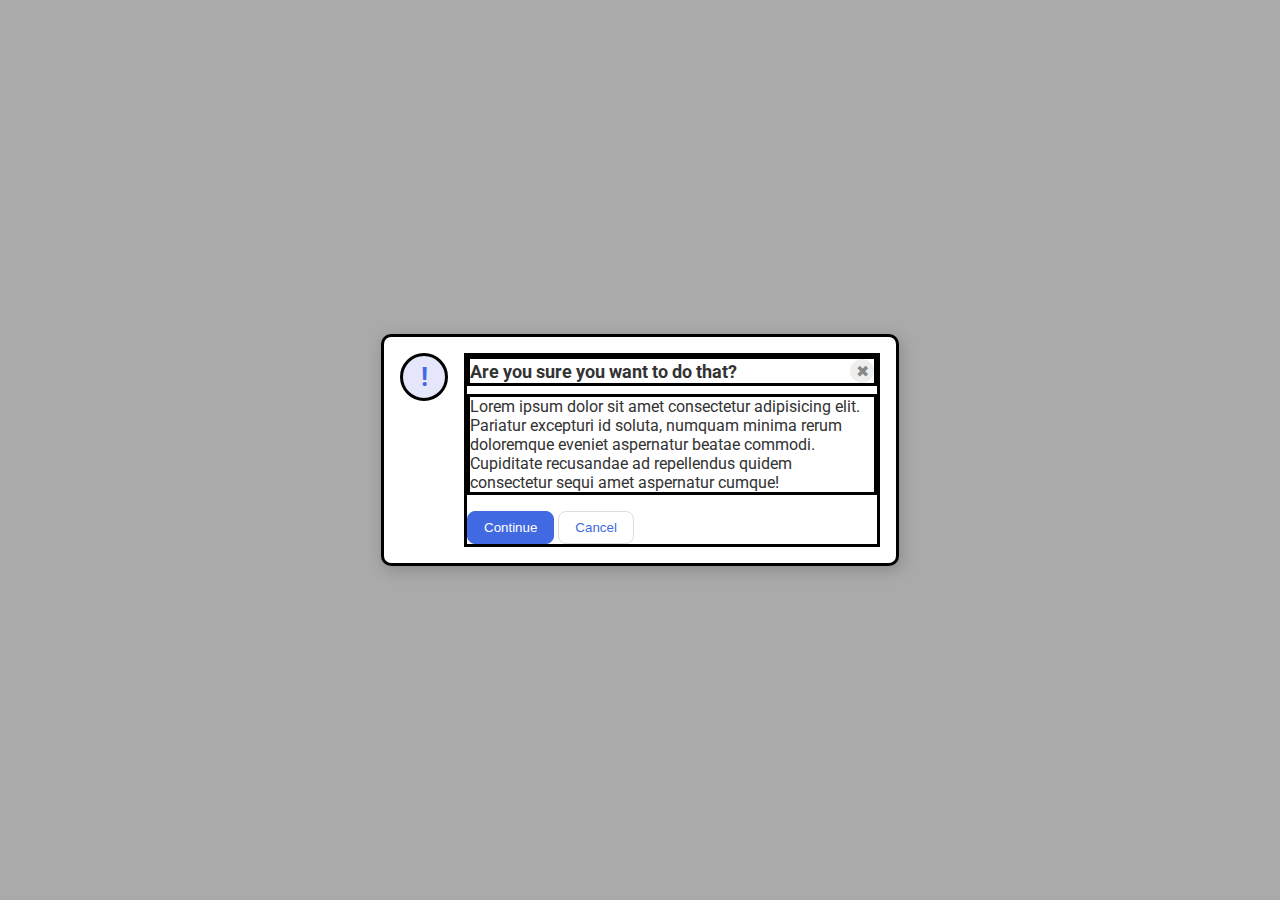
<file: flex/05-flex-modal/index.html>
<!DOCTYPE html>
<html lang="en">
  <head>
    <meta charset="UTF-8">
    <meta http-equiv="X-UA-Compatible" content="IE=edge">
    <meta name="viewport" content="width=device-width, initial-scale=1.0">
    <link rel="stylesheet" href="style.css">
    <title>Modal</title>
  </head>
  <body>
    <div class="modal">
      <div class="icon">!</div>

      <div class="container">
        <div class="header">Are you sure you want to do that?
          <button class="close-button">✖</button>
        </div>
        <div class="text">Lorem ipsum dolor sit amet consectetur adipisicing elit. Pariatur excepturi id soluta, numquam minima rerum doloremque eveniet aspernatur beatae commodi. Cupiditate recusandae ad repellendus quidem consectetur sequi amet aspernatur cumque!</div>
        <button class="continue">Continue</button>
        <button class="cancel">Cancel</button>
      </div>

    </div>
  </body>
</html>
</file>
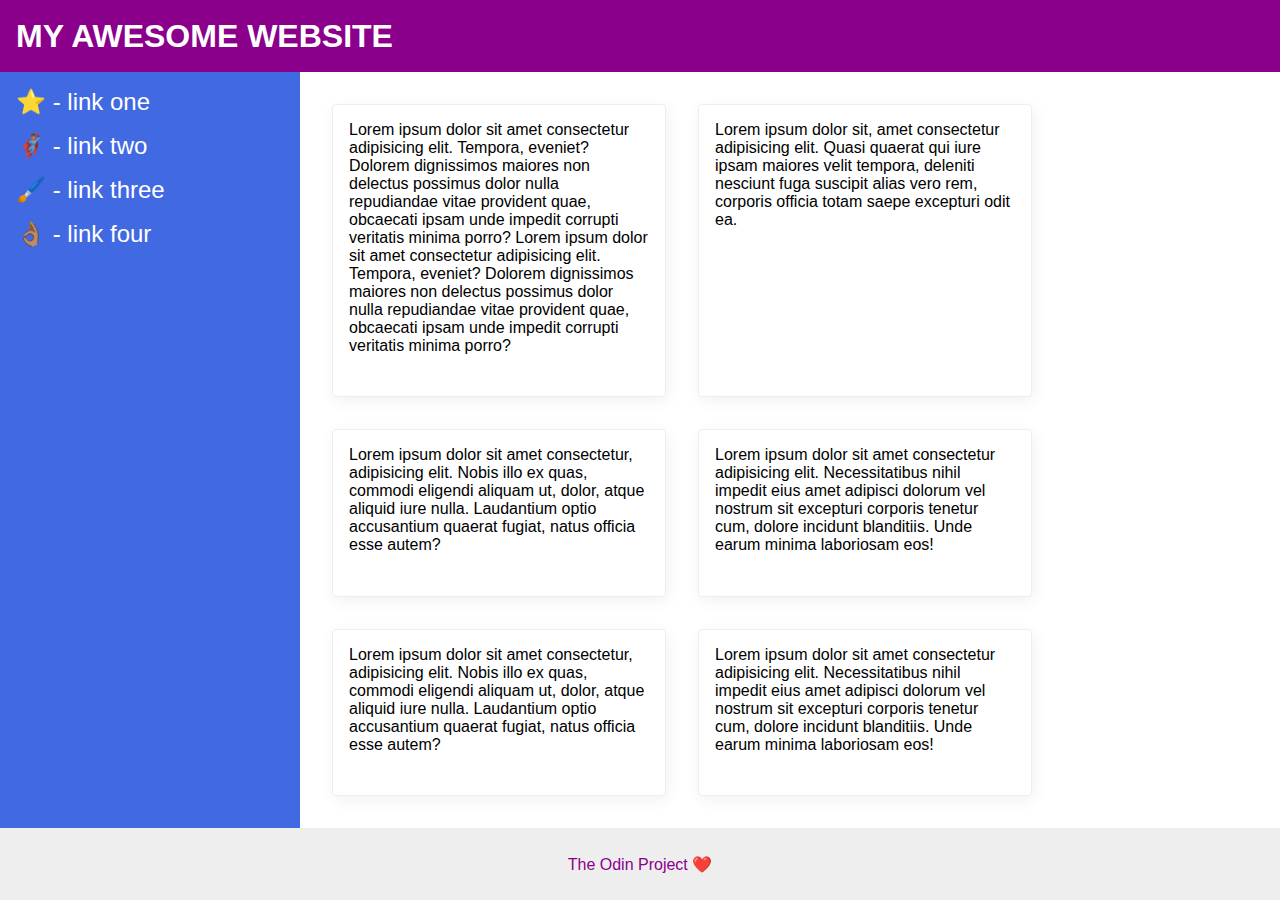
<file: flex/07-flex-layout-2/index.html>
<!DOCTYPE html>
<html lang="en">
  <head>
    <meta charset="UTF-8">
    <meta http-equiv="X-UA-Compatible" content="IE=edge">
    <meta name="viewport" content="width=device-width, initial-scale=1.0">
    <title>The Holy Grail</title>
    <link rel="stylesheet" href="style.css">
  </head>
  <body>
    <div class="header">
      MY AWESOME WEBSITE
    </div>
    
    <div class="container">

      <div class="sidebar">
        <ul>
          <li><a href="#">⭐ - link one</a></li>
          <li><a href="#">🦸🏽‍♂️ - link two</a></li>
          <li><a href="#">🖌️ - link three</a></li>
          <li><a href="#">👌🏽 - link four</a></li>
        </ul>
      </div>
      <div class="card-container">
        <div class="card">Lorem ipsum dolor sit amet consectetur adipisicing elit. Tempora, eveniet? Dolorem dignissimos maiores non delectus possimus dolor nulla repudiandae vitae provident quae, obcaecati ipsam unde impedit corrupti veritatis minima porro? Lorem ipsum dolor sit amet consectetur adipisicing elit. Tempora, eveniet? Dolorem dignissimos maiores non delectus possimus dolor nulla repudiandae vitae provident quae, obcaecati ipsam unde impedit corrupti veritatis minima porro?</div>
      <div class="card">Lorem ipsum dolor sit, amet consectetur adipisicing elit. Quasi quaerat qui iure ipsam maiores velit tempora, deleniti nesciunt fuga suscipit alias vero rem, corporis officia totam saepe excepturi odit ea.</div>
      <div class="card">Lorem ipsum dolor sit amet consectetur, adipisicing elit. Nobis illo ex quas, commodi eligendi aliquam ut, dolor, atque aliquid iure nulla. Laudantium optio accusantium quaerat fugiat, natus officia esse autem?</div>
      <div class="card">Lorem ipsum dolor sit amet consectetur adipisicing elit. Necessitatibus nihil impedit eius amet adipisci dolorum vel nostrum sit excepturi corporis tenetur cum, dolore incidunt blanditiis. Unde earum minima laboriosam eos!</div>
      <div class="card">Lorem ipsum dolor sit amet consectetur, adipisicing elit. Nobis illo ex quas, commodi eligendi aliquam ut, dolor, atque aliquid iure nulla. Laudantium optio accusantium quaerat fugiat, natus officia esse autem?</div>
      <div class="card">Lorem ipsum dolor sit amet consectetur adipisicing elit. Necessitatibus nihil impedit eius amet adipisci dolorum vel nostrum sit excepturi corporis tenetur cum, dolore incidunt blanditiis. Unde earum minima laboriosam eos!</div>
      </div>
    </div>
    
    
    <div class="footer">
      The Odin Project ❤️
    </div>
  </body>
</html>
</file>
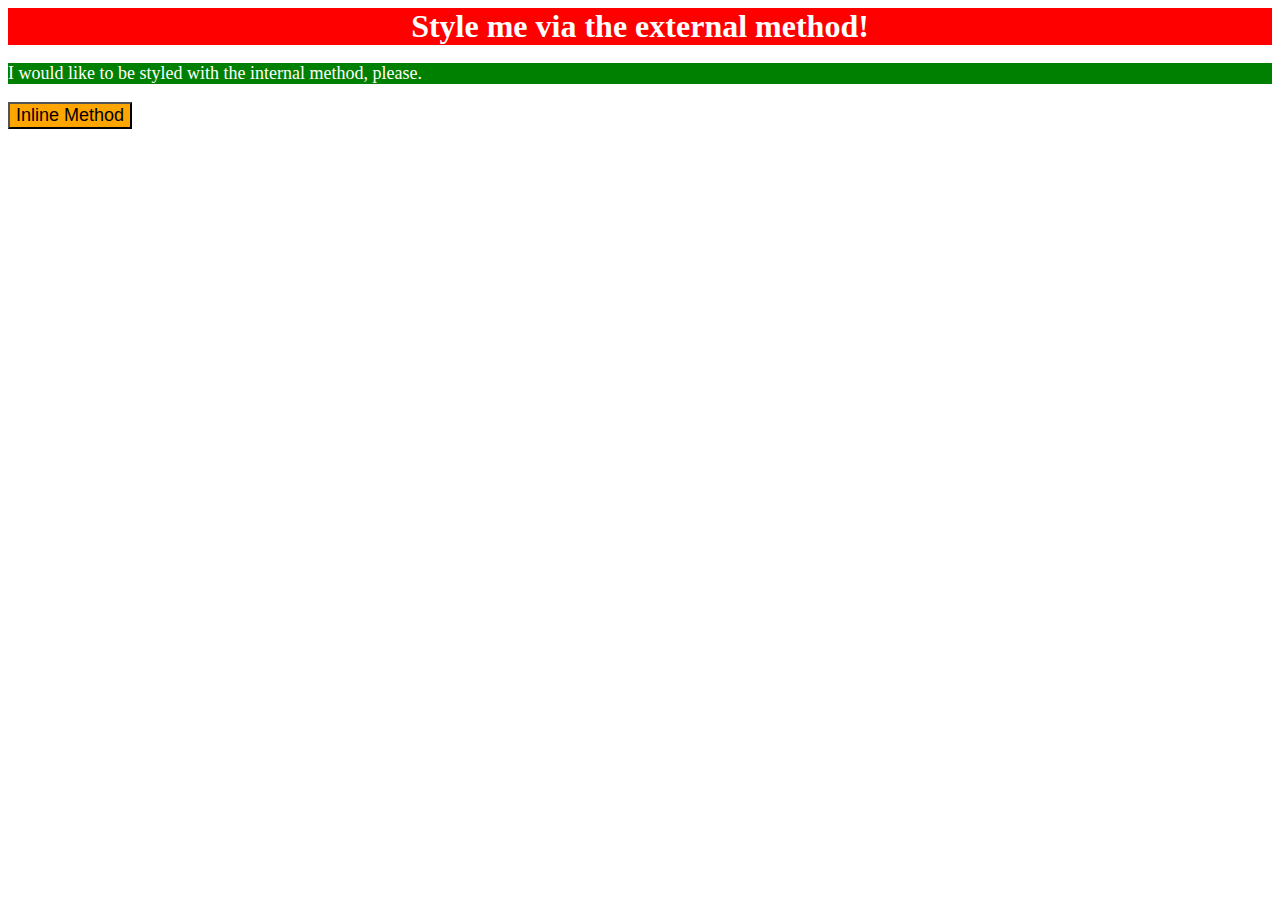
<file: foundations/01-css-methods/index.html>
<!DOCTYPE html>
<html lang="en">
  <head>
    <meta charset="UTF-8">
    <meta http-equiv="X-UA-Compatible" content="IE=edge">
    <meta name="viewport" content="width=device-width, initial-scale=1.0">
    <link rel="stylesheet" href="styles.css">
    <style>
      p {
        background-color: green;
        color: white;
        font-size: 18px;
      }
    </style>
    <title>Methods for Adding CSS</title>
  </head>
  <body>
    <div class="div">Style me via the external method!</div>
    <p>I would like to be styled with the internal method, please.</p>
    <button style="background-color: orange; font-size: 18px;">Inline Method</button>
  </body>
</html>
</file>
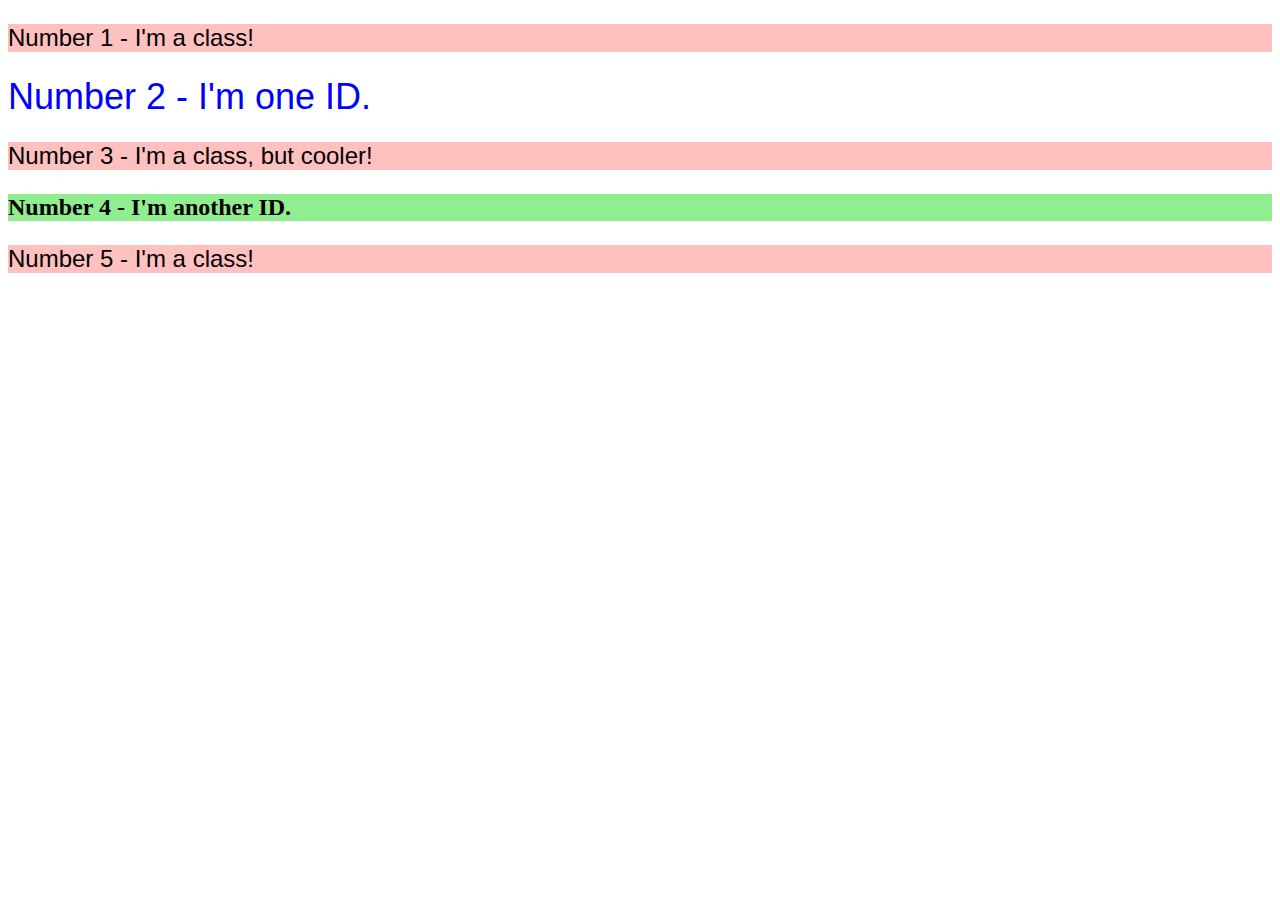
<file: foundations/02-class-id-selectors/index.html>
<!DOCTYPE html>
<html lang="en">
  <head>
    <meta charset="UTF-8">
    <meta http-equiv="X-UA-Compatible" content="IE=edge">
    <meta name="viewport" content="width=device-width, initial-scale=1.0">
    <title>Class and ID Selectors</title>
    <link rel="stylesheet" href="style.css">
  </head>
  <body>
    <p class="odd">Number 1 - I'm a class!</p>
    <div id="two">Number 2 - I'm one ID.</div>
    <p class="odd adjust-font-size">Number 3 - I'm a class, but cooler!</p>
    <div id="four" class="adjust-font-size">Number 4 - I'm another ID.</div>
    <p class="odd">Number 5 - I'm a class!</p>
  </body>
</html>
</file>
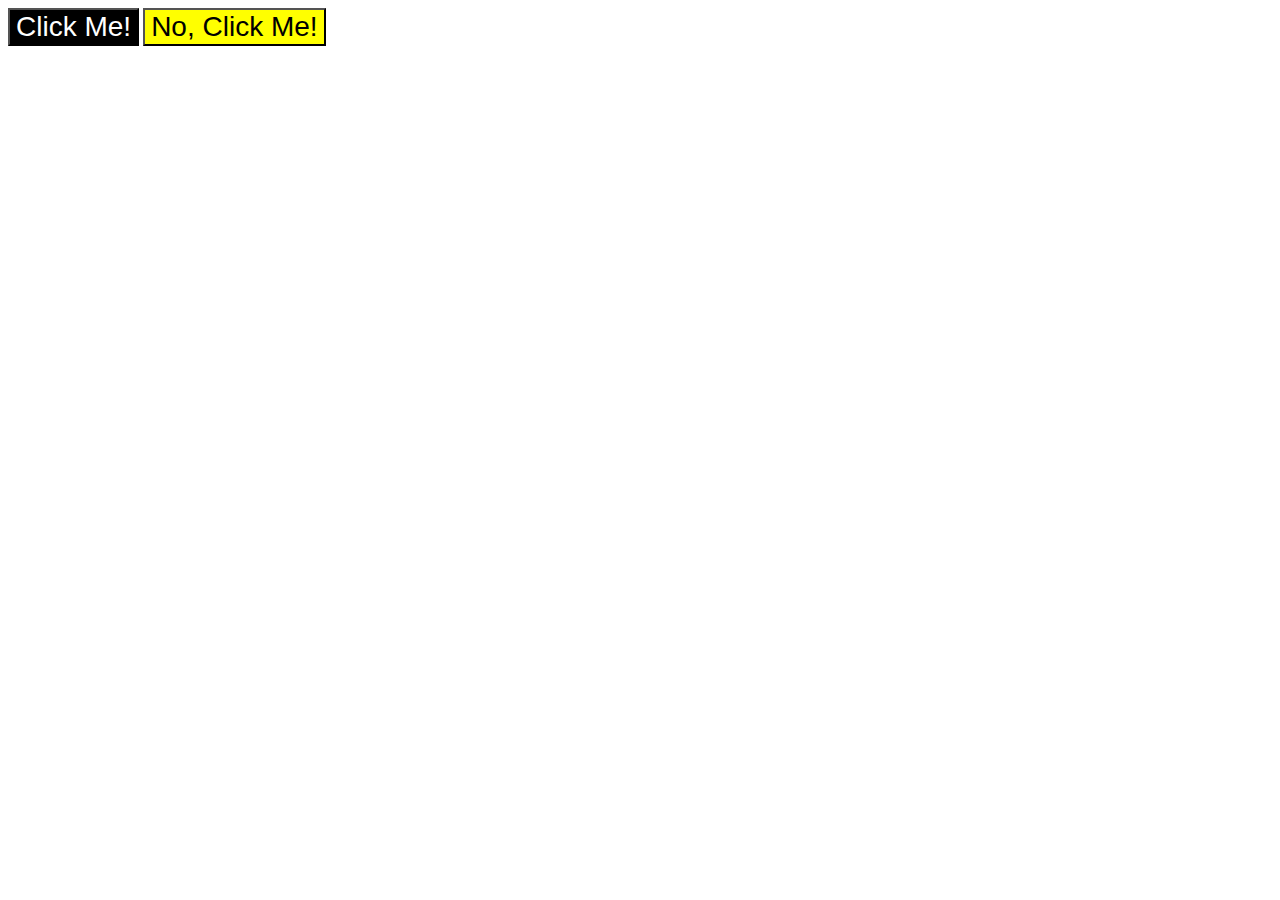
<file: foundations/03-grouping-selectors/index.html>
<!DOCTYPE html>
<html lang="en">
  <head>
    <meta charset="UTF-8">
    <meta http-equiv="X-UA-Compatible" content="IE=edge">
    <meta name="viewport" content="width=device-width, initial-scale=1.0">
    <title>Grouping Selectors</title>
    <link rel="stylesheet" href="style.css">
  </head>
  <body>
    <button class="first">Click Me!</button>
    <button class="second">No, Click Me!</button>
  </body>
</html>
</file>
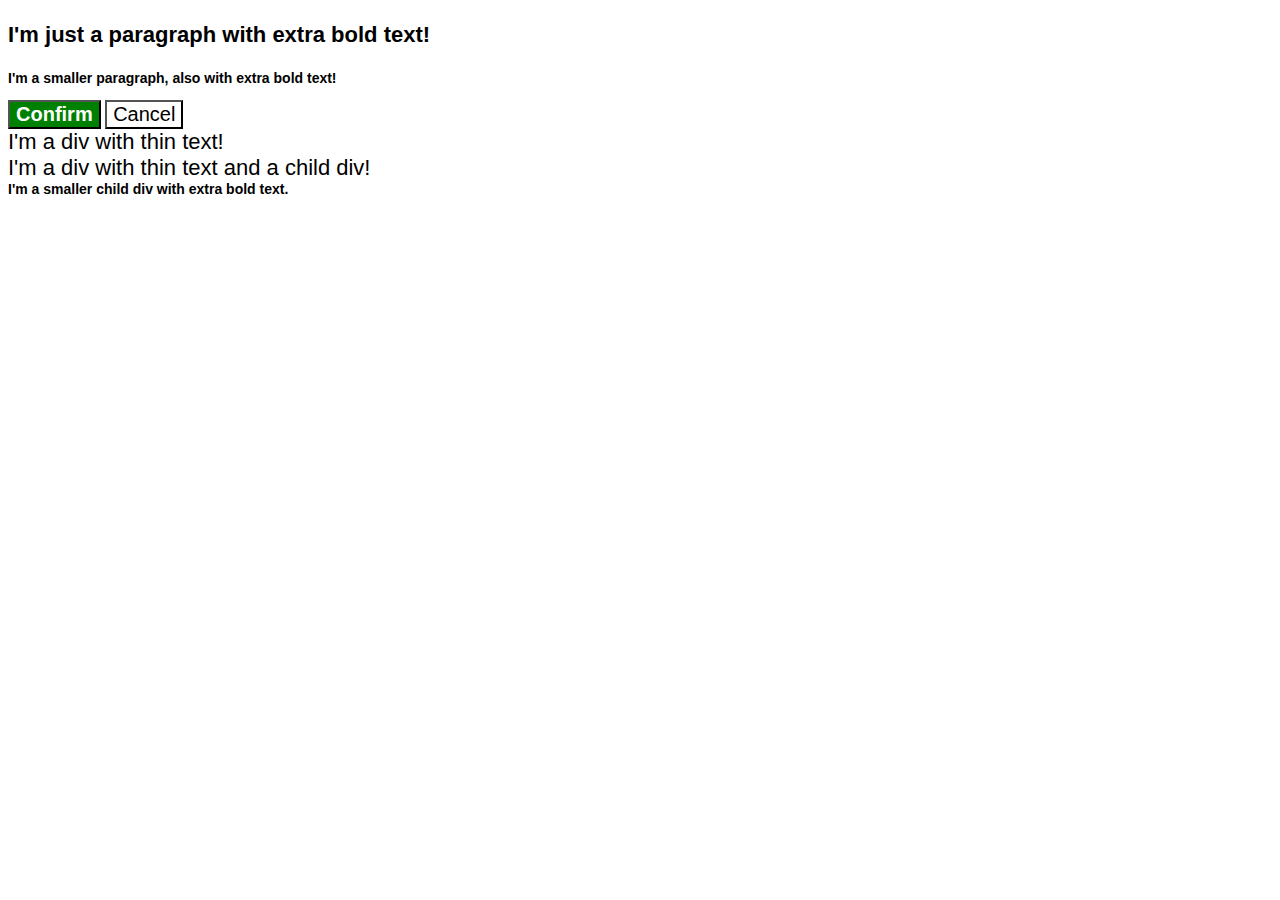
<file: foundations/06-cascade-fix/index.html>
<!DOCTYPE html>
<html lang="en">
  <head>
    <meta charset="UTF-8">
    <meta http-equiv="X-UA-Compatible" content="IE=edge">
    <meta name="viewport" content="width=device-width, initial-scale=1.0">
    <title>Fix the Cascade</title>
    <link rel="stylesheet" href="style.css">
    <style>
      /* body {
        background: url(https://img.freepik.com/free-vector/white-abstract-background-design_23-2148825582.jpg?w=996&t=st=1695389376~exp=1695389976~hmac=739984e0e133decfaecc1921226e6a673ce9ac6662ae36b78da1b47876e5deb0);
        size: 100%;
        background-repeat: no-repeat;
        background-attachment: fixed;
        background-size: cover;
        
      } */

    </style>
  </head>
  <body>
    <p class="para">I'm just a paragraph with extra bold text!</p>
    <p class="para small-para">I'm a smaller paragraph, also with extra bold text!</p>

    <button id="confirm-button" class="button confirm">Confirm</button>
    <button id="cancel-button" class="button cancel">Cancel</button>

    <div class="text">I'm a div with thin text!</div>
    <div class="text">I'm a div with thin text and a child div!
      <div class="text child">I'm a smaller child div with extra bold text.</div>
    </div>
  </body>
</html>
</file>
<file: flex/05-flex-modal/style.css>
@import url('https://fonts.googleapis.com/css2?family=Roboto:wght@400;700&display=swap');

html, body {
  height: 100%;
}

div {
  border: solid black;
}

body {
  font-family: Roboto, sans-serif;
  margin: 0;
  background: #aaa;
  color: #333;
  /* I'll give you this one for free lol */
  display: flex;
  align-items: center;
  justify-content: center;
}

.icon {
  flex-shrink: 0;
}


.header {
  display: flex;
  justify-content: space-between;
  align-items: center;
  font-size: 18px;
  font-weight: 700;
  margin-bottom: 8px;
}

.text{
  margin-bottom: 16px;
}

.modal {
  background: white;
  width: 480px;
  border-radius: 10px;
  box-shadow: 2px 4px 16px rgba(0,0,0,.2);
  display: flex;
  padding: 16px;
  gap: 16px;
}

.icon {
  color: royalblue;
  font-size: 26px;
  font-weight: 700;
  background: lavender;
  width: 42px;
  height: 42px;
  border-radius: 50%;
  display: flex;
  align-items: center;
  justify-content: center;
}

.close-button {
  background: #eee;
  border-radius: 50%;
  color: #888;
  font-weight: 400;
  font-size: 16px;
  height: 24px;
  width: 24px;
  display: flex;
  align-items: center;
  justify-content: center;
  border: 1px solid #eee;
  padding: 0;
}

button {
  cursor: pointer;
  padding: 8px 16px;
  border-radius: 8px;
}

button.continue {
  background: royalblue;
  border: 1px solid royalblue;
  color: white;
}

button.cancel {
  background: white;
  border: 1px solid #ddd;
  color: royalblue;
}
</file>
<file: flex/07-flex-layout-2/style.css>
* {
  padding: 0;
  margin: 0;
}



body {
  font-family: -apple-system, BlinkMacSystemFont, 'Segoe UI', Roboto, Oxygen, Ubuntu, Cantarell, 'Open Sans', 'Helvetica Neue', sans-serif;
  margin: 0;
  min-height: 100vh;
  display: flex;
  flex-direction: column;
}

.header {
  height: 72px;
  background: darkmagenta;
  color: white;
  display: flex;
  font-size: 32px;
  font-weight: 900;
  align-items: center;
  padding: 0px 16px;
}

.container {
  display: flex;
  flex: 1;
  flex-wrap: wrap;
}

.card-container {
  display: flex;
  flex: 1;
  padding: 32px;
  gap: 32px;
  flex-wrap: wrap;

}

.card {
  display: flex;
  flex-wrap: wrap;
  flex-basis: 300px;
  padding: 16px;
}

.footer {
  height: 72px;
  background: #eee;
  color: darkmagenta;

  display: flex;
  align-items: center;
  justify-content: center;
}

.sidebar {
  width: 300px;
  background: royalblue;
  box-sizing: border-box;

  flex-shrink: 0;
  padding-top: 16px;
}

ul {
  list-style-type: none;
}

a {
  text-decoration: none;
  color: white;
  font-size: 24px;
  padding-left: 16px;


}

li {
  margin-bottom: 16px;
}

.card {
  border: 1px solid #eee;
  box-shadow: 2px 4px 16px rgba(0,0,0,.06);
  border-radius: 4px;
}
</file>
<file: foundations/01-css-methods/styles.css>
.div {
    background-color: red;
    color: white;
    font-size: 32px;
    font-weight: bold;
    text-align: center;
}
</file>
<file: foundations/02-class-id-selectors/style.css>
/* <p class="odd">Number 1 - I'm a class!</p>
<div id="two">Number 2 - I'm one ID.</div>
<p class="odd adjust-font-size">Number 3 - I'm a class, but cooler!</p>
<div id="four" class="adjust-font-size">Number 4 - I'm another ID.</div>
<p class="odd">Number 5 - I'm a class!</p> */

/* * **All odd numbered elements**: a light red/pink background, and a list of fonts containing `Verdana` and `DejaVu Sans` with `sans-serif` as a fallback
* **The second element**: blue text and a font size of 36px
* **The third element**: in addition to the styles for all odd numbered elements, add a font size of 24px
* **The fourth element**: a light green background, a font size of 24px, and bold */

.odd {
    background-color: rgb(255, 192, 192);
    font-size: 24px;
    font-family: sans-serif, Verdana;
}

#two{
    color: blue;
    font-family: sans-serif;
    font-size: 36px;
}

#four {
    background-color: lightgreen;
    font-size: 24px;
    font-weight: bold;
}
</file>
<file: foundations/03-grouping-selectors/style.css>
button {
    font-size: 28px;
    font-family:  Helvetica, "Times New Roman", sans-serif;
}

.first {
    background-color: black;
    color: white;
}

.second {
    background-color: yellow;
    color: black;
}
</file>
<file: foundations/06-cascade-fix/style.css>
body {
  font-family: Arial, Helvetica, sans-serif;
}

.para,
.small-para {
  color: hsl(0, 0%, 0%);
  font-weight: 800;
}

.para.small-para {
  font-size: 14px;
  font-weight: 800;
}

.para {
  font-size: 22px;
}

.button.confirm {
  background: green;
  color: white;
  font-weight: bold;
} 

.button {
  background-color: rgb(255, 255, 255);
  color: rgb(0, 0, 0);
  font-size: 20px;
}

.text.child {
  color: rgb(0, 0, 0);
  font-weight: 800;
  font-size: 14px;
}

div.text {
  color: rgb(0, 0, 0);
  font-size: 22px;
  font-weight: 100;
}
</file>
